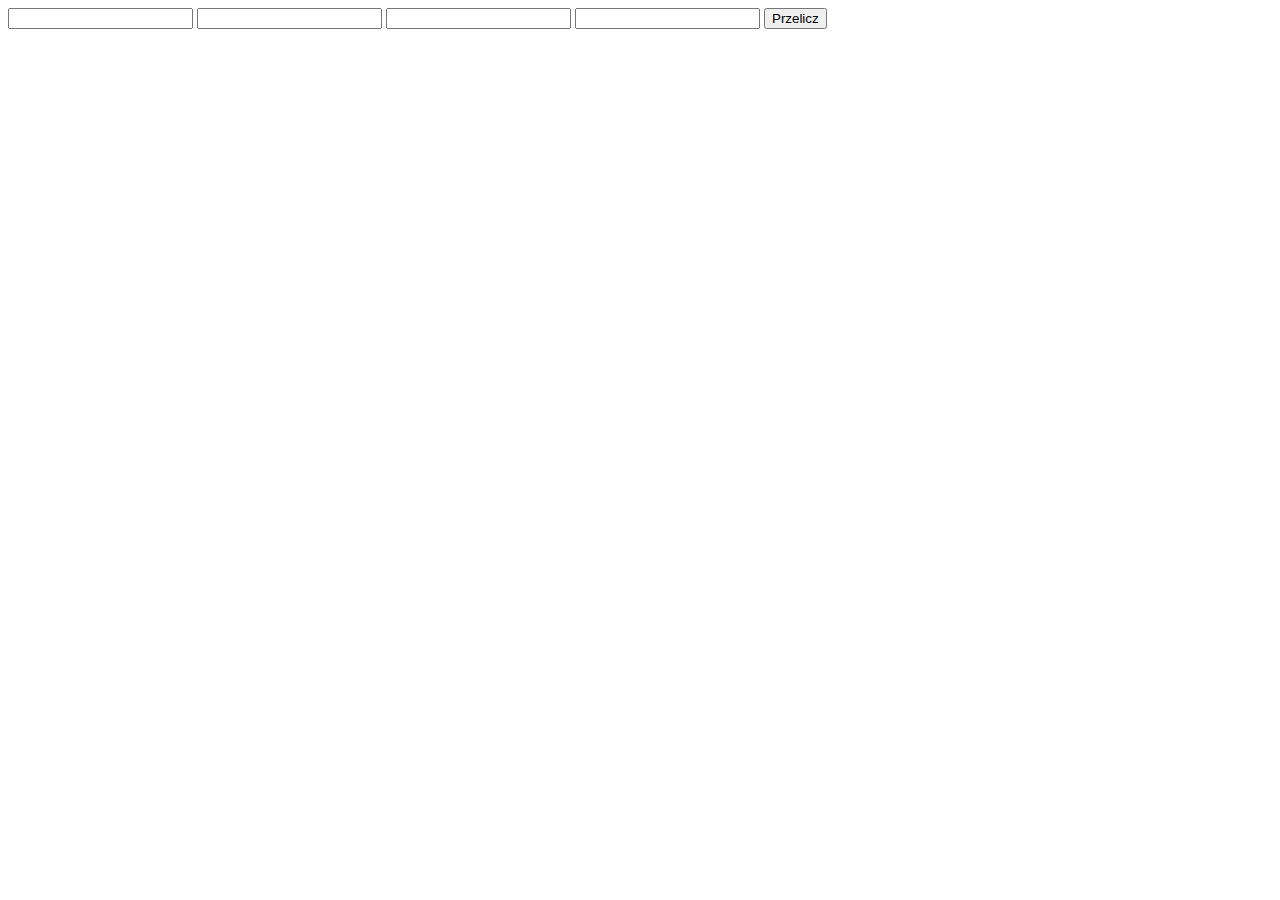
<file: Javascript/index.html>
<!DOCTYPE html>
<html lang="en">
<head>
    <meta charset="UTF-8">
    <meta http-equiv="X-UA-Compatible" content="IE=edge">
    <meta name="viewport" content="width=device-width, initial-scale=1.0">
    <title>Document</title>
</head>
<input type="text" id="liczba1">
<input type="text" id="liczba2">
<input type="text" id="liczba3">
<input type="text" id="liczba4">
<button id="przelicz">Przelicz</button>
<div id="wyniki"></div>
<script src="main.js" type="text/javascript">
</script>
<script type="text/javascript">
    // console.log('test')
</script>
<body>
    
</body>
</html>
</file>
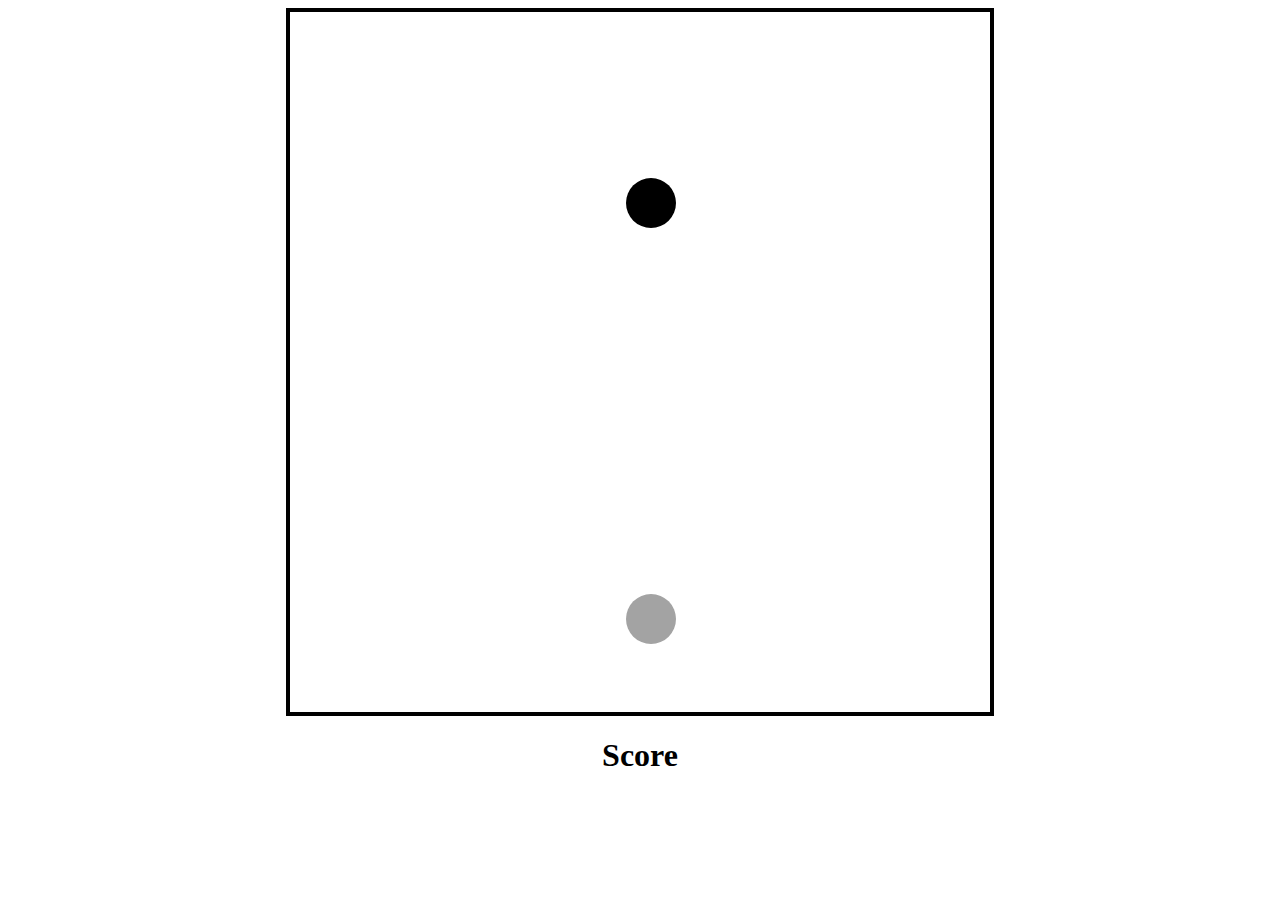
<file: Javascript/ballinhole/index.html>
<!DOCTYPE html>
<html lang="en">
<head>
    <meta charset="UTF-8">
    <meta name="viewport" content="width=device-width, initial-scale=1.0">
    <title>Document</title>
    <link rel="stylesheet" href="./style.css">
</head>
<body>
    <div id="gamearea" class="gamearea">
    <figure id="ball" class="ball"></figure>
    <figure id="hall" class="hall"></figure>
    </div>
    <h1 id="time" class="score">Score<div id="score"></div> </h1>  
    <script src="./index.js"></script>
</body>
</html>
</file>
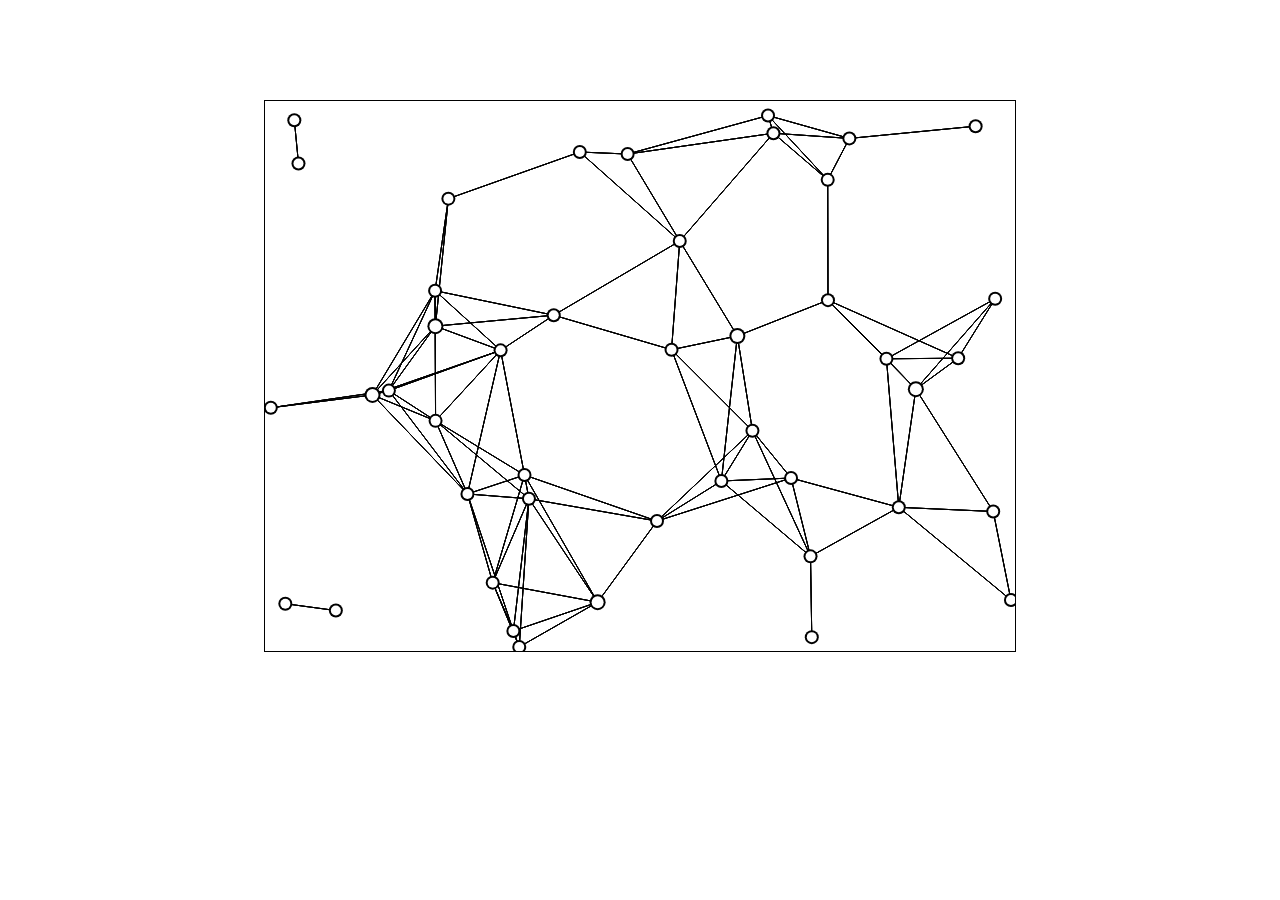
<file: Javascript/canvas.2/index.html>
<!DOCTYPE html>
<html lang="en">
<head>
    <meta charset="UTF-8">
    <meta http-equiv="X-UA-Compatible" content="IE=edge">
    <meta name="viewport" content="width=device-width, initial-scale=1.0">
    <link rel="stylesheet" href="./style.css">
    <title>Document</title>
</head>
<body>
    <canvas class="canvas" id="balls" width="750" height="550"></canvas> 
    
    <script src="./index.js"></script>
</body>
</html>
</file>
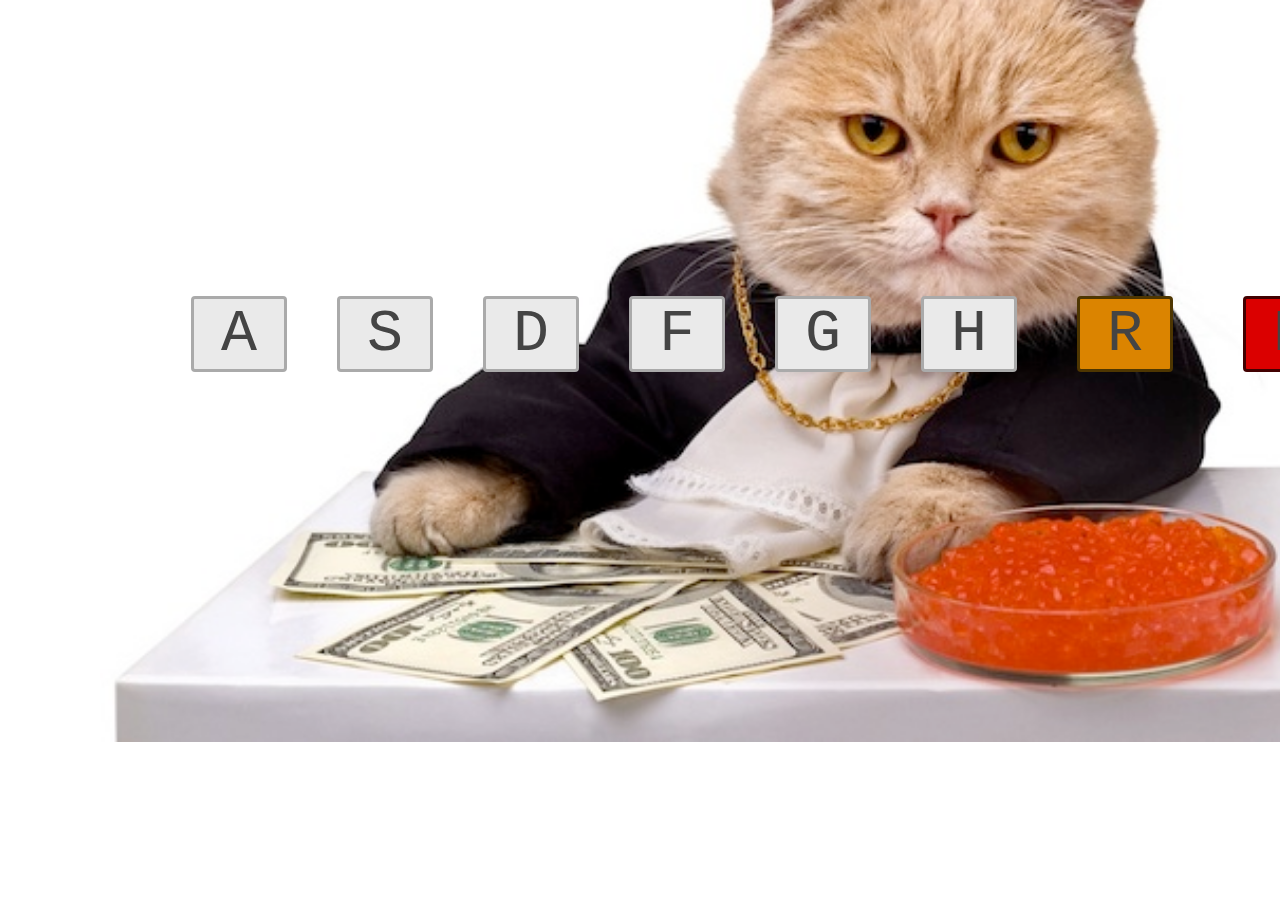
<file: Javascript/drumkit/index.html>
<!DOCTYPE html>
<html lang="en">
<head>
    <meta charset="UTF-8">
    <meta name="viewport" content="width=device-width, initial-scale=1.0">
    <title>Document</title>
    <link rel="stylesheet" href="./Style.css">
</head>
<body>
    <div class="container">
        <ul class="key-map-list">
            <li class="s1">
                <kbd class="key-code" id="a">A</kbd>
                <audio  src="./sounds/boom.wav" id="s1"></audio>
            </li>
            <li class="s2">
                <kbd class="key-code" id="s">S</kbd>
                <audio  src="./sounds/clap.wav" id="s2"></audio>
            </li>
            <li class="s3">
                <kbd class="key-code" id="d">D</kbd>
                <audio  src="./sounds/hihat.wav" id="s3"></audio>
            </li>
            <li class="s4">
                <kbd class="key-code" id="f">F</kbd>
                <audio  src="./sounds/kick.wav" id="s4"></audio>
            </li>
            <li class="s5">
                <kbd class="key-code" id="g">G</kbd>
                <audio  src="./sounds/openhat.wav" id="s5"></audio>
            </li>
            <li class="s6">
                <kbd class="key-code" id="h">H</kbd>
                <audio  src="./sounds/openhat.wav" id="s6"></audio>
            </li>
            <li>
                <kbd class="record" id="Record">R</kbd>
            </li>
            <li>
                <kbd class="play" id="Playing">P</kbd>
            </li>
        </ul>
</div>

<!-- <div class="container2">
    <ul class="btn-map-list">
        <li class="btn1">
            <button class="record">Record</button>
            <button class="play">Play</button>
        </li>
        <li class="btn2">
            <button class="record">Record</button>
            <button class="play">Play</button>
        </li>
        <li class="btn3">
            <button class="record">Record</button>
            <button class="play">Play</button>
        </li>
    </ul>
</div> -->
    <script src="drumkit.js"></script>
</body> 

</html>
</file>
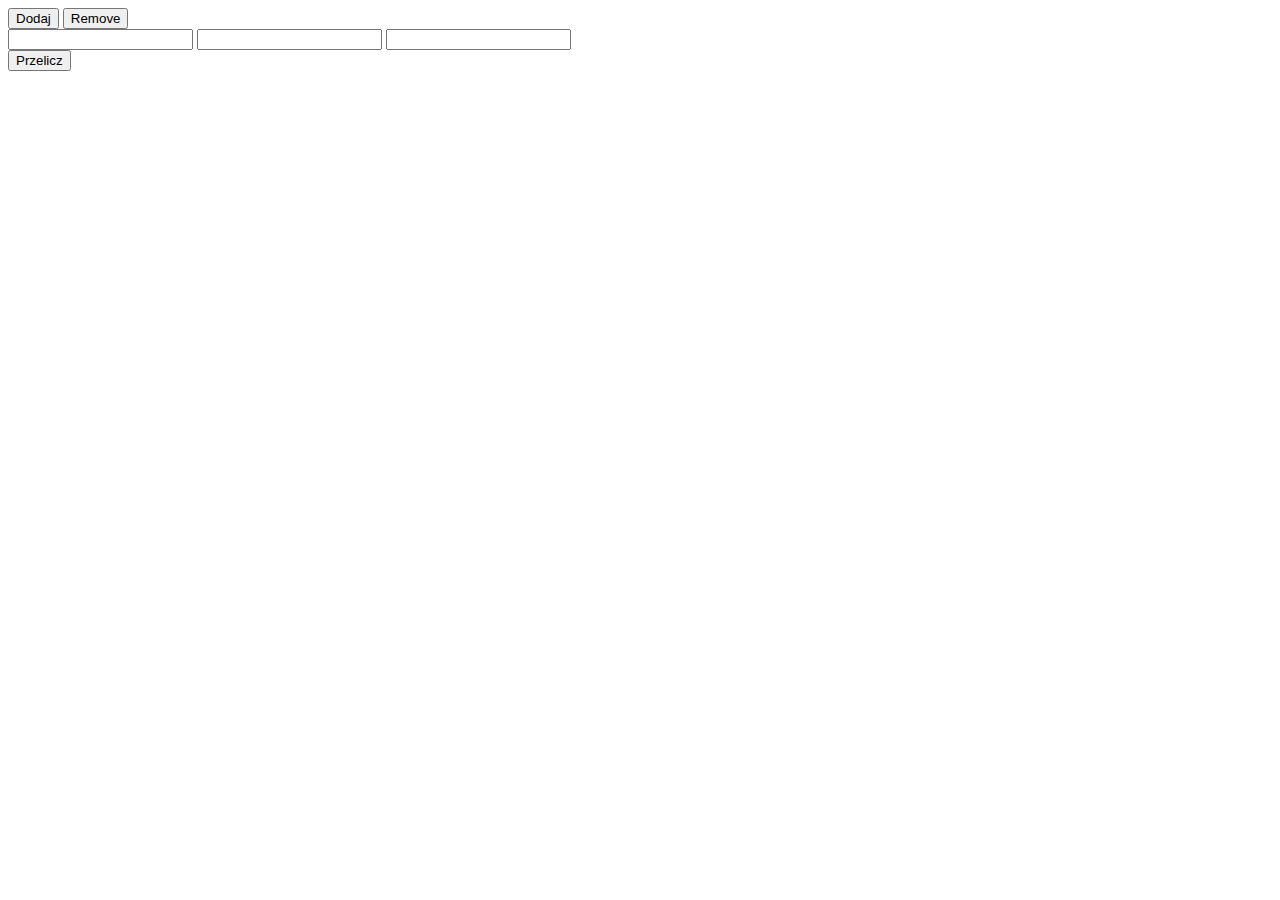
<file: Javascript/normal/index.html>
<!DOCTYPE html>
<html lang="en">
<head>
    <meta charset="UTF-8">
    <meta http-equiv="X-UA-Compatible" content="IE=edge">
    <meta name="viewport" content="width=device-width, initial-scale=1.0">
    <title>Document</title>
</head>
<button id="dodaj">Dodaj</button>
<button id="remove">Remove</button>
<div id="container">
<input type="text" id="liczba1">
<input type="text" id="liczba2">
<input type="text" id="liczba3">
</div>
<button id="przelicz">Przelicz</button>
<div id="wyniki"></div>
<script src="main.js" type="text/javascript">
</script>
<script type="text/javascript">
    // console.log('test')
</script>
<body>
    
</body>
</html>
</file>
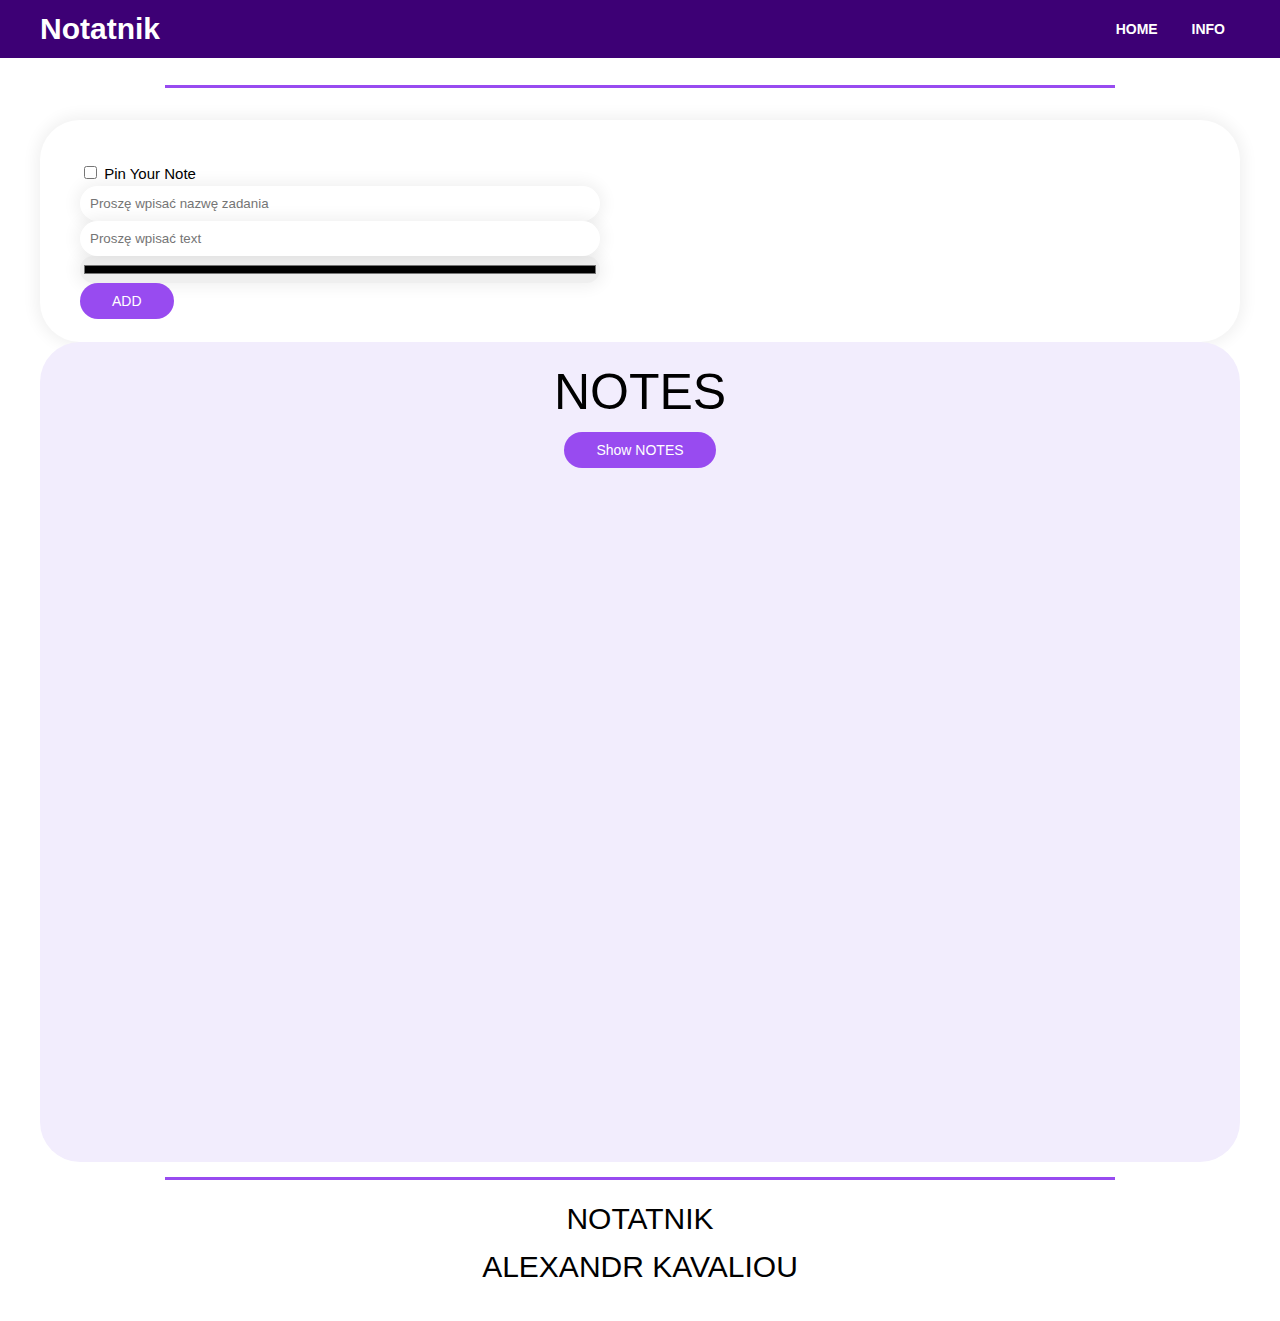
<file: Javascript/Notatnik/index.html>
<!DOCTYPE html>
<html lang="en">
<head>
    <meta charset="UTF-8">
    <meta http-equiv="X-UA-Compatible" content="IE=edge">
    <meta name="viewport" content="width=device-width, initial-scale=1.0">
    <link rel="stylesheet" href="./style.css">
    <title>Document</title>
</head>
<body>
<NavBar class="NavBar">
    <header class="header">
        <!--Размещаем в центре шапку-->
        <div class="container">
                <!--Дополнительный класс для шапки-->
            <div class="header__inner">
                <div class="header__logo">Notatnik</div>
        <!--Навигация (кнопки)-->
                    <navigation class="nav"> 
                        <a class="nav__link" href="index.html">Home</a>
                        <a class="nav__link" href="index.html">Info</a>
                    </navigation>
                </div>
            </div>
        </div>
    </header>
</NavBar>
<div class="pop">

</div>

    <div class="input">
    <div class="input-field">
        <label class="pin">
            <input  
            type="checkbox" 
            id="pin">
            Pin Your Note
        </label>
        <input 
        class="input" 
        type="text"
        id="title"
        placeholder="Proszę wpisać nazwę zadania"/>
      </label>
      <input 
          class="input" 
          type="text"
          id="text"
          placeholder="Proszę wpisać text"/>
        </label>
    </label>
    <input 
          class="color"
          type="color"
          id="color"/>
        </label>
    </label>
    <!-- <button class="color" id="color">
       COLOR
    </button> -->
    </label>
        <button class="btn" id="add">
           ADD
        </button>
      </div>
    </div>     
      <div class="section">
      <div class="Notes-show">
        <div class="Notes">
          NOTES  
        </div>
        <button class="btn" id="show">
            Show NOTES
        </button>
        <div id="listOfNotes"  class="ListOfNotes">

        </div>
    </div>


        <!-- <div class="container1 none">
            <p>
                <h3>
                    title
                </h3>
            </p>
            <p>
                <text>
                    text
                </text>
            </p>
            <p>
                <text>
                    date
                </text>
            </p>
        </div>-->
    </div>
</div>

<p class="fff">
    <div class="asasas">NOTATNIK
        </div>
        <div class="asasas__vvvv">
            ALEXANDR KAVALIOU</div>
<script src="./notatnik.js"></script>
</body>
</html>
</file>
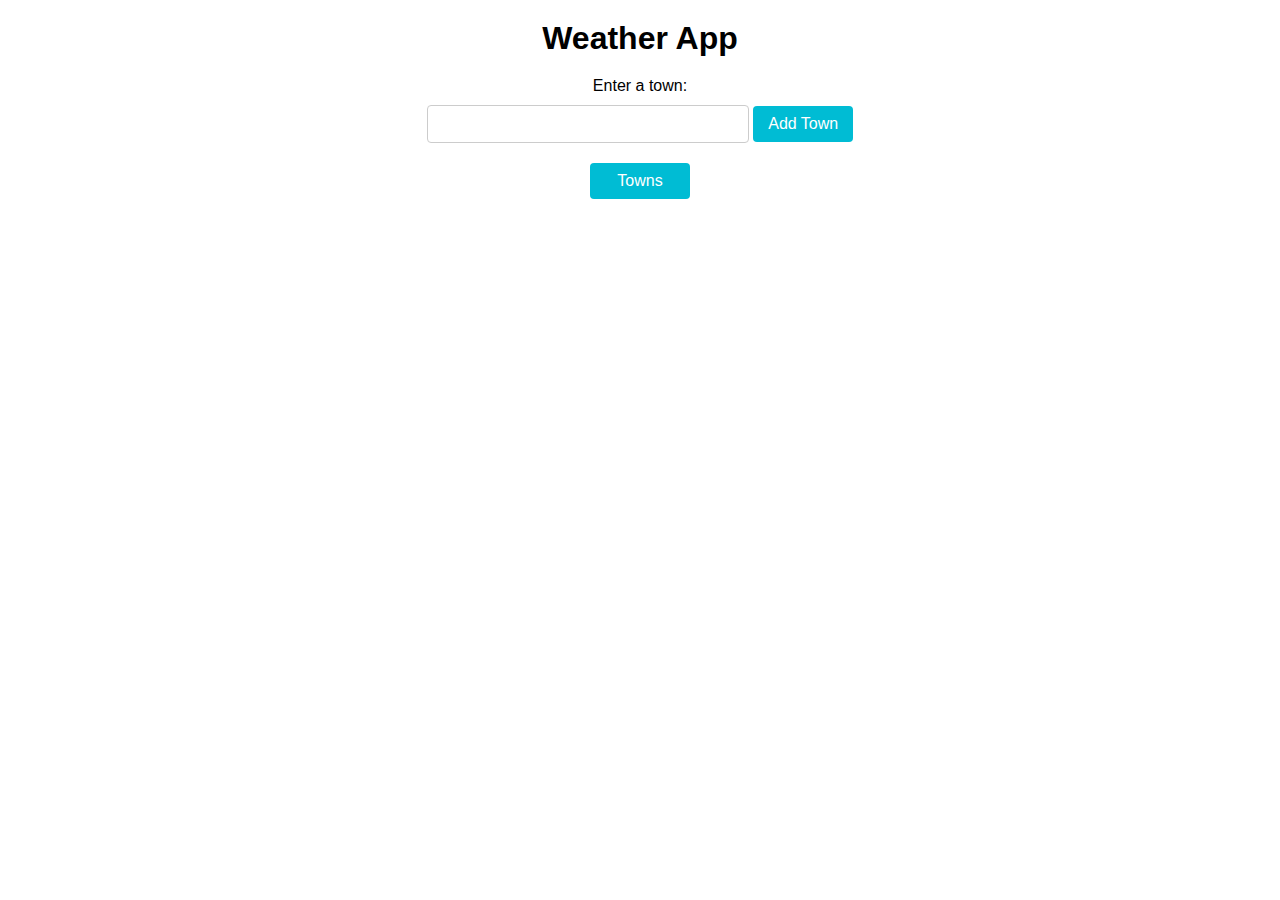
<file: Javascript/weatherApp/index.html>
<!DOCTYPE html>
<html>
  <head>
    <title>Weather App</title>
    <link rel="stylesheet" type="text/css" href="./style.css" />
  </head>
  <body>
    <div class="app">
    <h1>Weather App</h1>
    <form id="town-form">
      <label for="town-input">Enter a town:</label>
      <input type="text" id="town-input" />
      <button type="submit">Add Town</button>
    </form>
    <button class="towns">Towns</button>
    <ul id="town-list"></ul>
  </div>
  </body>
  <script src="index.js"></script>
</html>
</file>
<file: Javascript/ballinhole/style.css>
.ball {
  display: flex;
  position: relative;
  background: black;
  border-radius: 50%;
  height: 50px;
  width: 50px;
  
  top: 150px;
  left: 296px;
}

.hall {
  display: flex;
  position: relative;
  background: rgb(163, 163, 163);
  border-radius: 50%;
  height: 50px;
  width: 50px;
  
  top: 500px;
  left: 296px;
}

.gamearea {
  width: 700px;
  height: 700px;
  border: 4px solid black;
  margin: auto;
  
}

.score {
  text-align: center;
}
</file>
<file: Javascript/canvas.2/style.css>
.canvas {
    border: 1px solid black;
    display: block;
    margin: 0 auto;
    margin-top: 100px;
  }
</file>
<file: Javascript/drumkit/Style.css>
html {
    
    
    background: url(./cat_caviar.jpg) center no-repeat ;
    background-size: cover;
    width: 1300px;
    height: 600px;
    position: absolute;
    margin-left: 100px;
  }

body {
	padding: 0;
	margin: 0;
	background-color: #fff;
}

.container {
	margin: 30px auto 0;
    
	width: 1200px;
	text-align: center;
    display: flex;
    justify-content: center;
}

.key-map-list {
	list-style: none;
	color: #fff;
	position: absolute;
   
}

.key-map-list > li {
	
    margin-top: 250px;
    font-size: 60px;
    float: left;
    display: flex;
    justify-content: center;
}

.key-code {

   
	color: #444;
    background-color: #eaeaea;
    
    padding: 1px 27px;
    border-radius: 4px;
    border: 3px solid #aaa;
    margin-right: 25px;
    margin-left: 25px;
    display: flex;	
    justify-content: center;
}



.record {
    color: #444;
    background-color: #db8400;
    
    padding: 1px 27px;
    border-radius: 4px;
    border: 3px solid rgb(78, 54, 1);
    margin-right: 35px;
    margin-left: 35px;
    display: flex;	
    justify-content: center;
}

.play {
    color: #444;
    background-color: #db0000;
    
    padding: 1px 27px;
    border-radius: 4px;
    border: 3px solid rgb(66, 1, 1);
    margin-right: 35px;
    margin-left: 35px;
    display: flex;	
    justify-content: center;
}
/* .container2 {
    
    padding-top: 250px;
    width: 1900px;
    float: left;
    
}

.btn-map-list {
    list-style: none;
    display: flex;	
    justify-content: center;	
}

.btn-map-list > li {
	
    margin-top: 40px;
    float: left;
    position: relative;
    
}


.record {
    font-size: large;
    
    margin-left: 200px;
}

.play {
    font-size: large;
    margin-right: 200px;
    
} */

.recordup {
    color: rgb(250, 167, 0);
    background-color: #000000;
    
    padding: 1px 27px;
    border-radius: 4px;
    border: 3px solid rgb(210, 210, 210);
    margin-right: 35px;
    margin-left: 35px;
    display: flex;	
    justify-content: center;
}

.playing {
    color: #db0000;
    background-color: #444;
    
    padding: 1px 27px;
    border-radius: 4px;
    border: 3px solid rgb(255, 255, 255);
    margin-right: 35px;
    margin-left: 35px;
    display: flex;	
    justify-content: center;
}

.key-play {
    color: rgb(254, 254, 254);
    background-color: #3e3e3e;
    
    padding: 1px 27px;
    border-radius: 4px;
    border: 3px solid #aaa;
    margin-right: 25px;
    margin-left: 25px;
    display: flex;	
    justify-content: center;
}
</file>
<file: Javascript/Notatnik/style.css>
body {
    /*Отступ*/
   margin:0;
    /*Шрифт*/
    font-family: 'Montserrat', sans-serif;
    /*Размер текста*/
   font-size: 15px;
   /*Межстрочный отстсуп*/
   line-height: 1.6;
   color: rgb(0, 0, 0);
   
}
html
{
 scroll-behavior: smooth;
}

*,
*:before
*:after 

{
 /*Размер блока*/
box-sizing: border-box;
}
 /*Всем заголовкам задает margin 0*/
h1, h2, h3, h4, h5, h6
{
  margin: 0;
}

.container 
{
     /*Ширина*/
   width: 100%;
   max-width: 1200px;
    /*Выравнивает по центру*/
   margin: 0 auto;
   
}
/* .section::before {
    content: "";
    display: block;
    width: 950px;
    height: 3px;
    margin: 10px auto 0px;
    background-color: #984bf0;
} */

.header
{
    width: 100%;
    /*Делает эллемент невидимым для других эллементов*/
    position: absolute;
    /*Координаты обьекта*/
    top: 0;
    left: 0;
    right: 0;
    /*Переносит обьект поверх всего*/
    z-index: 1000;
    background-color: #3d0075;
    
}
/* Растягивает эллементы по всей странице
лого слева а кнопки справа*/
.header__inner
{
    /* Добавляет границу отступа вокруг элемента(сверху)*/
    padding-top: 5px;
    padding-bottom: 5px;
    /* Дает эллементам гибкость*/
    display: flex;
    /* Определяет пространство между и вокруг эллементов*/
    justify-content: space-between;
    /* Выравнивает как justify но сверху и снизу*/
    align-items: center;
    
}

/* Класс для лого*/
.header__logo
{
    font-size: 30px;
    /* Насыщенность шрифта*/
    font-weight: 900;
    color: #fff;
}
/* Класс для навигации*/
.nav
{
    font-size: 14px;
    /* Шрифт capslock*/
    text-transform: uppercase;
    font-weight: 900;
}
/* Класс для кнопок навигации*/
.nav__link 
{
    /* Назначает свойства дисплею*/
    display: inline-block;
    /* Вертикально выравнивает элементы внутри класса*/
    vertical-align: top;
    /* отступ между эллементами*/
    margin: 0 15px;
    /* Положение эллемента устанавливается в зависимости
    от исходного места*/
    position: relative;
   color: #fff;
   /* Убирает подчеркивание ссылок */
   text-decoration: none;
   /* Длительность подсвечивания иконок*/
   transition: color  .1s linear;
}
/* класс при наводе мышкой на навигацию*/
.nav__link::after
{
  /* Генерирует содержимое*/
  content: "";
  /* Делает элемент блочным (увеличивает зону рааботы 
  навода ссылки*/
  display: block;
  width: 100%;
  height: 3px;
  /*Убирает автоматическое подсвечивание полос под кнопками*/
  display: none;

  background-color: #984bf0;
   /*элемент не виден для других*/
  position: absolute;
  top: 100%;
  left: 0;
  /*Устанавливет слой обьекта*/
  z-index: 1;
  /*Плавный переход*/
  transition: opacity .1s linear;


}
/* Добававляет изменение цвета при наведении на кнопку*/
.nav__link:hover
{
color: #baa5f5;
}
.nav__link:hover:after
{
    display: block;
}


.section
{
    padding: 10px 0px;
    background-color:rgb(242, 237, 253);
    width: 100%;
    max-width: 1200px;
    height:fit-content;
    min-height: 800px;
    /*Выравнивает по центру*/
    margin: 0 auto;
    position: relative;
    border-color: #fff;
    border-radius: 40px;
    
    
}

.fff::before
{
    content: "";
    display: block;
    width: 950px;
    height: 3px;
    margin: 10px auto 0px;
    background-color: #984bf0;
    
}

.fff
{
    text-align: center;
    
}
.asasas
{
    font-size: 30px;
    display: block;
  
    text-align: center;
}
.asasas__vvvv
{
    font-size: 30px;
    display: block;
    margin: 0 auto;
    text-align: center;
    padding-bottom: 30px;
}

.input-field {
    margin-top: 2rem;
    margin-left: 30px;
    max-width: 500px;
   
}

.pop {
    
    height: 35px;
    margin-top: 85px;
}

.pop::after {
    
    content: "";
    display: block;
    width: 950px;
    height: 3px;
    margin: 10px auto 0px;
    background-color: #984bf0;
    
}

.input-field::after {

    content: "";
    display: block;
    width: 950px;
    height: 3px;
    margin: 10px auto 0px;
    background-color: rgb(255, 255, 255);
}

.Notes-show {
    text-align: center;
   

}

.Notes {
    font-size: 50px;
}


.container1{
    width: 400px;
    border: 5px;
    border-color:#984bf0;
    text-align: center;
    margin: 0 auto;
}

.input {
    padding: 10px 0px;
    width: 100%;
    max-width: 1180px;
    /*Выравнивает по центру*/
    margin: 0 auto;
    position: relative;
    border-color: #fff;
    border-radius: 40px;
    padding:10px;
    border:0;
    box-shadow:0 0 15px 4px rgba(0,0,0,0.06);
} 

.color {
    padding-top: 5px;
    padding-bottom: 5px;
    height: 27px;
    width: 104%;
    border-color: #fff;
    border-radius: 40px;
    border:0;
    box-shadow:0 0 15px 4px rgba(0,0,0,0.06);
}

.btn {
    background-color: #984bf0; 
    border: none;
    border-radius: 40px;
    color: white;
    padding: 10px 32px;
    text-align: center;
    text-decoration: none;
    display: inline-block;
    font-size: 14px;
    transition-duration: 0.4s;
}

.btn:hover {
    background-color: #ec94fd; /* Green */
    color: white;
}

.btndel {
    background-color: #000000; 
    border: none;
    border-radius: 40px;
    color: white;
    padding: 8px 32px;
    margin-bottom: 5px;
    text-align: center;
    text-decoration: none;
    display: inline-block;
    font-size: 14px;
    transition-duration: 0.4s;
}

.buttons {
    background-color: #000000; 
    border: none;
    border-radius: 40px;
    color: white;
    padding: 8px 32px;
    margin-bottom: 5px;
    text-align: center;
    text-decoration: none;
    display: inline-block;
    font-size: 14px;
    transition-duration: 0.4s;
    margin-left: 2px;
    margin-right: 2px;
}

.btndel:hover {
    background-color: #5e5e5e; /* Green */
    color: white;
}

.pin {
    margin-bottom: 4px;
}
</file>
<file: Javascript/weatherApp/style.css>
body {
  font-family: Arial, sans-serif;
}

h1 {
  text-align: center;
  margin: 20px 0;
}

#town-form {
  margin-bottom: 20px;
  text-align: center;
}

#town-form label {
  display: block;
  margin-bottom: 10px;
}

.towns {
  width: 100px;
  height: 36px;
  font-size: 16px;
  background-color: #00bcd4;
  color: #fff;
  border: 0;
  border-radius: 4px;
  cursor: pointer;
  display: block;
  margin: 0 auto;
}

#town-form input[type="text"] {
  width: 300px;
  height: 36px;
  font-size: 16px;
  border: 1px solid #ccc;
  border-radius: 4px;
  padding: 0 10px;
}

#town-form button[type="submit"] {
  width: 100px;
  height: 36px;
  font-size: 16px;
  background-color: #00bcd4;
  color: #fff;
  border: 0;
  border-radius: 4px;
  cursor: pointer;
}


#town-list {
  list-style: none;
  padding: 0;
  margin: 20px 0;
  display: flex;
  flex-wrap: wrap;
  justify-content: center;
}

#town-list li {
  background-color: lightgray;
  border-radius: 5px;
  margin: 10px;
  padding: 10px;
  display: flex;
  align-items: center;
  justify-content: space-between;
}

#town-list li span {
  font-weight: bold;
}

#town-list li .weather-icon {
  width: 50px;
  height: 50px;
  background-size: cover;
}

#town-list li button {
  background-color: transparent;
  border: none;
  cursor: pointer;
  font-size: 18px;
  color: red;
}
</file>
